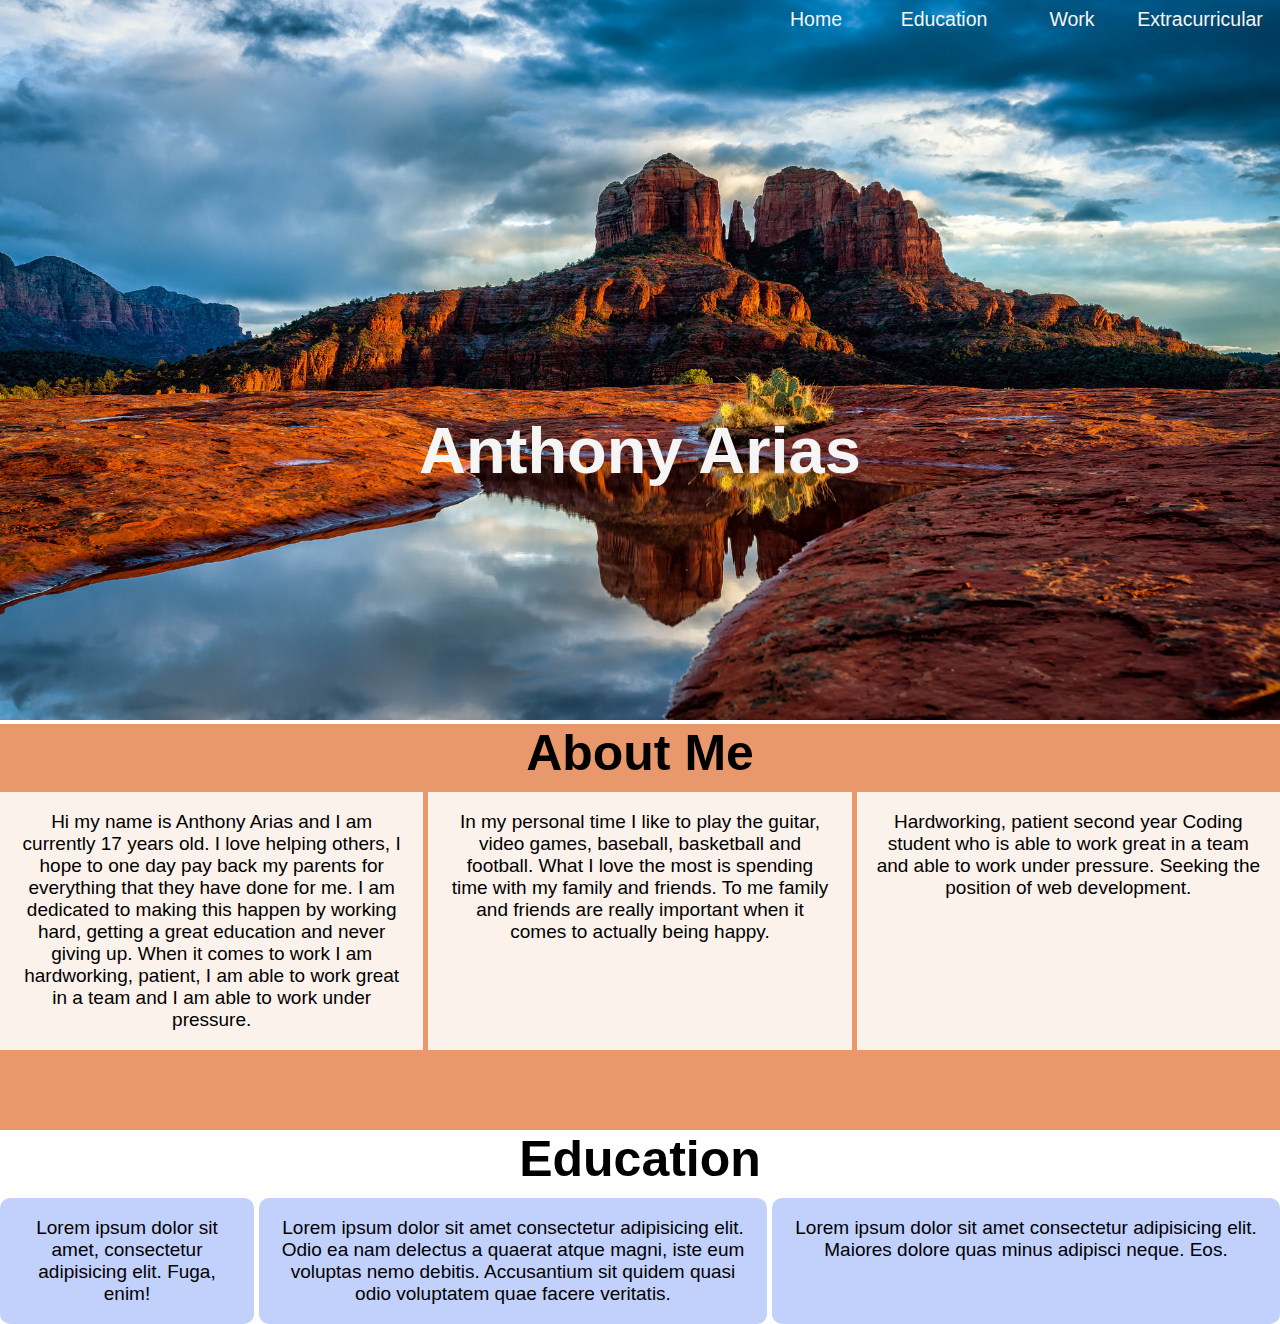
<file: index.html>
<!DOCTYPE html>
<html lang="en">
<head>
    <meta charset="UTF-8">
    <meta name="viewport" content="width=device-width, initial-scale=1.0">
    <meta http-equiv="X-UA-Compatible" content="ie=edge">
    <title>Anthony Arias</title>
    <link rel="stylesheet" href="main.css">
</head>
<body>
    <header>
        <div class="hnav">
            <nav id="nav">
                <li><a class="line" href="">Home</a></li>
                <li><a class="line" href="">Education</a></li>
                <li><a class="line" href="">Work</a></li>
                <li><a class="line" href="">Extracurricular</a></li>
            </nav>
        </div>
        <div class="banner">
            <img src="arizona.jpg">
        </div>
        <h1 class="name">Anthony Arias</h1>
    </header>

    <div class="firstArticle">
        <h1 class="about" >About Me <i class="material-icons" src="baseline2.png"></i></h1>
        <article >
           <div class="container">
                <div>
                        <p>Hi my name is Anthony Arias and I am currently 17 years old. I
                                love helping others, I hope to one day pay back my parents for
                                everything that they have done for me. I am dedicated to making
                                this happen by working hard, getting a great education and never
                                giving up. When it comes to work I am hardworking, patient, I am
                                able to work great in a team and I am able to work under
                                pressure.</p>
                   </div>
                    
                    <div>
                            <p>In my personal time I like to play the guitar, video games,
                                    baseball, basketball and football. What I love the most is
                                    spending time with my family and friends. To me family and
                                    friends are really important when it comes to actually being
                                    happy.</p>
                    </div>
                    
                    <div>
                        <p>Hardworking, patient second year Coding student who is able to work great in a team and able to work under pressure. Seeking the position of web development. </p>
                    </div>
           </div>
        </article>
    </div>

    <div class="secondArticle">
        <h1 class="education">Education</h1>
        <article>
            <div class="container2">
                <div>Lorem ipsum dolor sit amet, consectetur adipisicing elit. Fuga, enim!</div>
                <div>Lorem ipsum dolor sit amet consectetur adipisicing elit. Odio ea nam delectus a quaerat atque magni, iste eum voluptas nemo debitis. Accusantium sit quidem quasi odio voluptatem quae facere veritatis.
                </div>
                <div>Lorem ipsum dolor sit amet consectetur adipisicing elit. Maiores dolore quas minus adipisci neque. Eos.</div>
            </div>
        </article>
    </div>

</body>
</html>
</file>
<file: main.css>
@charset "utf-8";
* {
  margin: 0;
  padding: 0;
}

html {
  font-family: 'Economica', sans-serif;
}

img {
  width: 100%;
}

/* NAVIGATION STYLES */
/* This puts the nav on top of the image */
.hnav {
  position: absolute;
  top: 8px;
  right: 16px;
  width: 40%;
  list-style-type: none;
}
.name {
  position: absolute;
  top: 50%;
  left: 50%;
  transform: translate(-50%, -50%);
  color: whitesmoke;
  font-size: 65px;
}
#nav a {
  text-decoration: none;
  color: whitesmoke;
  font-size: 19.5px;
  text-align: center;
}
#nav li {
  display: block;
  width: 25%;
  float: left;
  text-align: center;
}

.line::after {
  content: "";
  display: block;
  width: 0;
  height: 1px;
  background: #fff;
  transition: width 0.5s;
}

.line:hover::after {
  width: 100%;
  transition: width 0.5s;
}

/* 1st ARTICLE STYLES */
.container {
  display: grid;
  grid-template-columns: 1fr 1fr 1fr;
  grid-column-gap: 5px;
  padding-bottom: 80px;
  
}

.container > div {
  padding: 1em;
  text-align: center;
  /* border-radius: 10px; */
  background-color: rgba(255, 255, 255, 0.87);
  font-size: 19px;
  margin-top: 10px;

}

h1{
    text-align: center;
    font-size: 50px;
}
.firstArticle{
    background-color: #db5f17a4;
    
}
/* 2nd ARTICLE STYLES */
.container2{
    display: grid;
    grid-template-columns: 1fr 2fr 2fr;
    grid-column-gap: 5px;
}
.container2 > div {
    padding: 1em;
    text-align: center;
    border-radius: 10px;
    background-color: rgba(88, 130, 247, 0.37);
    font-size: 19px;
    margin-top: 10px;
  
  }
</file>
